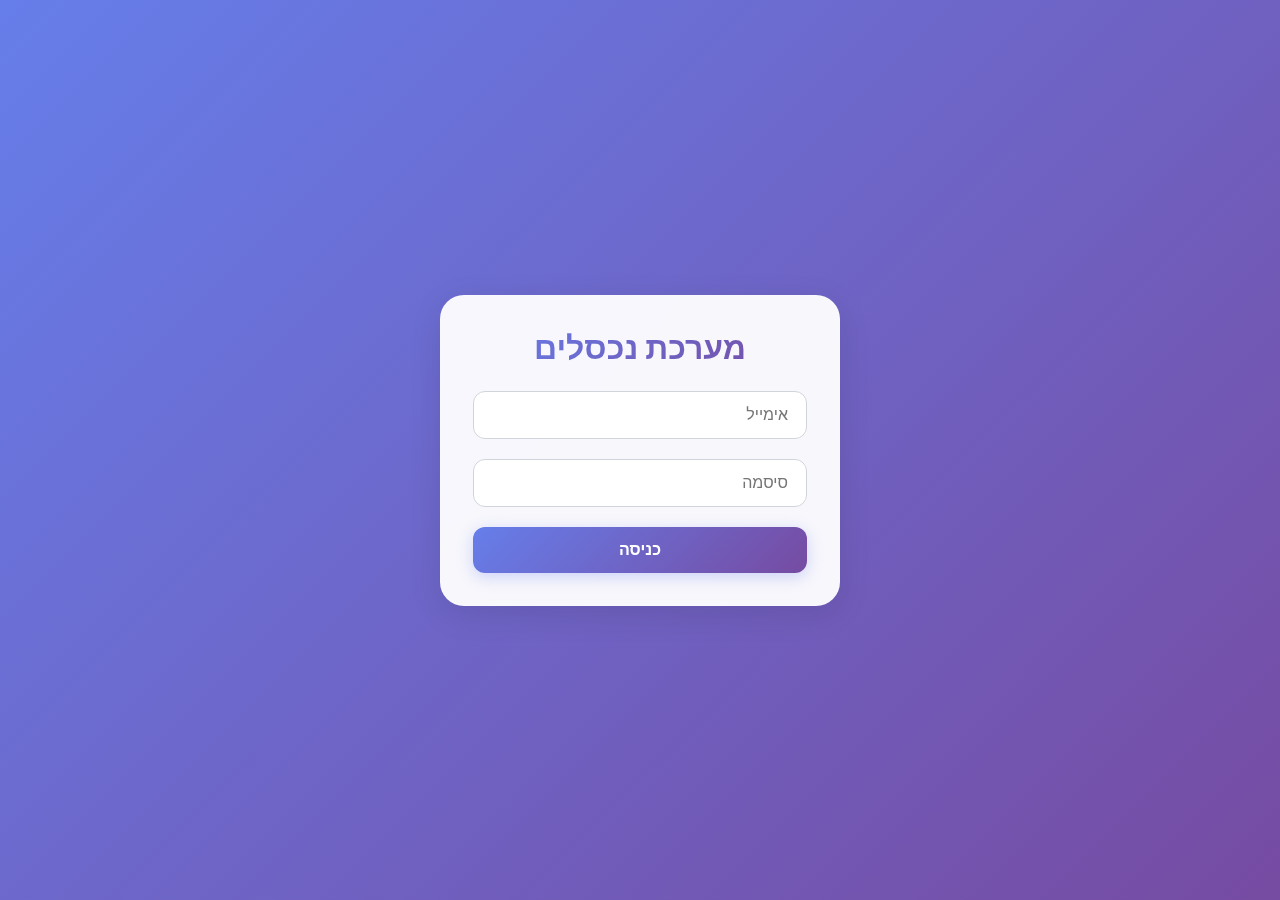
<file: index.html>
<!DOCTYPE html>
<html lang="he" dir="rtl">
<head>
    <meta charset="UTF-8"><title>מערכת נכסלים - כניסה</title><link rel="stylesheet" href="style.css">
</head>
<body>
    <div class="container">
        <h1>מערכת נכסלים</h1>
        <div class="input-group"><input type="email" id="emailInput" placeholder="אימייל" required></div>
        <div class="input-group"><input type="password" id="passwordInput" placeholder="סיסמה" required></div>
        <button class="button-modern btn-login" id="loginBtn">כניסה</button>
        <div id="message" class="message" style="display:none;"></div>
    </div>
    <script src="script.js"></script>
    <script>
        document.getElementById('loginBtn').addEventListener('click', async () => {
            const button = document.getElementById('loginBtn');
            const credentials = { email: document.getElementById('emailInput').value.trim(), password: document.getElementById('passwordInput').value };
            if (!credentials.email || !credentials.password) { showMessage('message', "יש למלא אימייל וסיסמה.", true); return; }
            setLoading(button, true);
            const response = await apiCall('verifyUser', credentials);
            if (response.success) {
                localStorage.setItem('loggedInUser', JSON.stringify(response.data.user));
                const page = response.data.user.role === 'Admin' ? 'admin.html' : 'user.html';
                window.location.href = page;
            } else {
                showMessage('message', response.message, true);
                setLoading(button, false);
            }
        });
        document.getElementById('passwordInput').addEventListener("keyup", event => { if (event.key === "Enter") document.getElementById('loginBtn').click(); });
    </script>
</body>
</html>
</file>
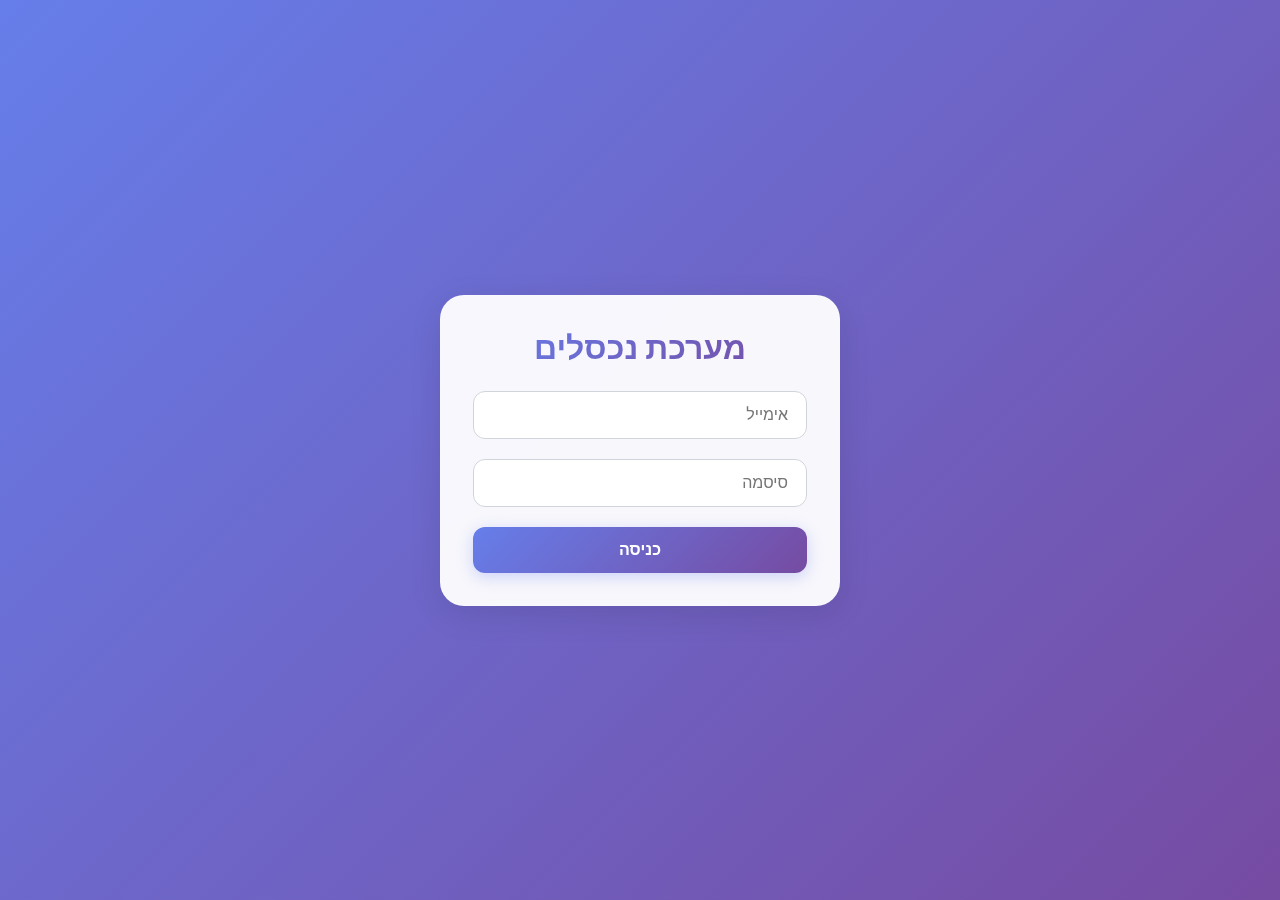
<file: admin.html>
<!DOCTYPE html>
<html lang="he" dir="rtl">
<head>
    <meta charset="UTF-8">
    <title>מערכת נכסלים - ניהול</title>
    <link rel="stylesheet" href="style.css">
    <meta name="viewport" content="width=device-width, initial-scale=1">
    <script src="https://cdn.sheetjs.com/xlsx-latest/package/dist/xlsx.full.min.js"></script>
</head>
<body class="admin-body">
    <div id="app-container">
        <!-- החלק העליון של הטפסים נשאר זהה -->
        <div class="top-bar">
            <div class="top-bar-header">
                <h1 id="admin-welcome">דשבורד מנהל</h1>
                <button class="button-modern logout-btn" data-action="logout">התנתקות</button>
            </div>
            <hr>
            <div class="controls-row">
                <div class="control-group">
                    <label for="date-picker">תאריך לדוחות:</label>
                    <input type="date" id="date-picker">
                    <button class="button-modern btn-presence" data-action="fetch-reports" data-filter="נוכחות">הצג נוכחות</button>
                    <button class="button-modern btn-shabbat" data-action="fetch-reports" data-filter="שבת">הצג סטטוס שבת</button>
                    <button class="button-modern btn-emergency" data-action="fetch-reports" data-filter="חירום">הצג סטטוס חירום</button>
                    <button class="button-modern" id="export-excel-btn" style="display:none">📥 הורד לאקסל</button>
                </div>
            </div>
            <hr>
            <div class="controls-row">
                <form id="manual-update-form" class="control-group">
                    <label>עדכון ידני:</label>
                    <select id="user-select" required><option value="">בחר משתמש...</option></select>
                    <input type="text" id="manual-status" placeholder="נתון ראשי" required>
                    <input type="text" id="manual-status-secondary" placeholder="נתון משני (לחירום)" style="display:none;">
                    <select id="manual-update-type" required>
                        <option value="נוכחות">נוכחות</option>
                        <option value="שבת">שבת</option>
                        <option value="חירום">חירום</option>
                    </select>
                    <button type="submit" class="button-modern btn-update">עדכן</button>
                </form>
            </div>
        </div>
        <div class="content-table">
            <h3 id="report-title" style="text-align:center; padding-bottom: 20px; color: #374151;"></h3>
            <table id="report-table" class="report-table">
                <thead></thead>
                <tbody><tr><td colspan="4" style="text-align: center; padding: 40px;">בחר דוח להצגה.</td></tr></tbody>
            </table>
        </div>
    </div>

    <script src="script.js"></script>
    <script>
        const loggedInUser = JSON.parse(localStorage.getItem('loggedInUser'));
        if (!loggedInUser || loggedInUser.role !== 'Admin') {
            window.location.href = 'index.html';
        }

        let currentReportData = [];
        let currentFilter = '';
        let currentDate = '';

        document.addEventListener('DOMContentLoaded', () => {
            document.getElementById('admin-welcome').textContent = 'שלום, ' + loggedInUser.name;
            document.getElementById('date-picker').valueAsDate = new Date();
            populateUserList();
        });

        document.body.addEventListener('click', async (event) => {
            const action = event.target.dataset.action;
            if (action === 'fetch-reports') await fetchReports(event.target);
            if (action === 'logout') logout();
        });

        document.getElementById('manual-update-form').addEventListener('submit', async (event) => {
            event.preventDefault();
            const form = event.target;
            const data = {
                targetName: form.querySelector('#user-select').value,
                reportData: form.querySelector('#manual-status').value,
                emergencyStatus: form.querySelector('#manual-status-secondary').value,
                updateType: form.querySelector('#manual-update-type').value,
                adminName: loggedInUser.name
            };
            if (!data.targetName || !data.reportData) return alert('יש למלא שם ונתון ראשי.');

            const button = form.querySelector('button[type="submit"]');
            setLoading(button, true);
            const response = await apiCall('adminUpdateUserStatus', data);
            alert(response.message);
            if (response.success) {
                form.reset();
                document.getElementById('manual-status-secondary').style.display = 'none';
            }
            setLoading(button, false);
        });

        document.getElementById('manual-update-type').addEventListener('change', (e) => {
            document.getElementById('manual-status-secondary').style.display = (e.target.value === 'חירום') ? 'inline-block' : 'none';
        });

        document.getElementById('export-excel-btn').addEventListener('click', exportToExcel);

        async function fetchReports(button) {
            currentFilter = button.dataset.filter;
            currentDate = document.getElementById('date-picker').value;

            setLoading(button, true);
            document.getElementById('report-title').innerText = `טוען דוח ${currentFilter}...`;
            document.querySelector('#report-table tbody').innerHTML = '<tr><td colspan="4" style="text-align:center;">טוען...</td></tr>';
            
            const response = await apiCall('getReportsData', { filterType: currentFilter, dateString: currentDate });
            setLoading(button, false);

            if (response.success) {
                currentReportData = response.data;
                displayReport();
            } else {
                document.getElementById('report-title').innerText = 'שגיאה בהעלאת הדוח';
                document.querySelector('#report-table tbody').innerHTML = `<tr><td colspan="4" style="text-align:center;">${response.message}</td></tr>`;
            }
        }
        
        // =================================================================
        //  פונקציית התצוגה החכמה והסופית
        // =================================================================
        function displayReport() {
            const tableHead = document.querySelector('#report-table thead');
            const tableBody = document.querySelector('#report-table tbody');

            let columns;
            if (currentFilter === 'חירום') {
                columns = ['שם', 'מיקום', 'סטטוס', 'זמן עדכון'];
            } else if (currentFilter === 'שבת') {
                columns = ['שם', 'מיקום', 'זמן עדכון'];
            } else { // נוכחות
                columns = ['שם', 'סטטוס', 'זמן עדכון'];
            }
            tableHead.innerHTML = '<tr>' + columns.map(c => `<th>${c}</th>`).join('') + '</tr>';
            
            tableBody.innerHTML = ''; 

            currentReportData.forEach(user => {
                const tr = document.createElement('tr');
                const userDidNotReport = !user.timestamp;
                if (userDidNotReport) {
                    tr.classList.add('not-reported');
                }

                const createCell = (text) => {
                    const td = document.createElement('td');
                    td.textContent = text ?? '';
                    tr.appendChild(td);
                };

                // --- בניית השורה ---
                createCell(user.name);

                if (currentFilter === 'חירום') {
                    let locationText = '';
                    let statusText = '';
                    
                    if (userDidNotReport) {
                        locationText = 'לא התקבל דיווח';
                    } else {
                        // לוגיקה חכמה: בודקת אם השרת כבר פירק את המידע. אם לא - מפרקת בעצמה.
                        if (user.location) { // השרת הצליח לפרק
                            locationText = user.location;
                            statusText = user.status;
                        } else if (user.reportData && user.reportData.includes('|')) { // השרת נכשל, נפרק כאן
                            const parts = user.reportData.split('|');
                            locationText = parts[0].replace('מיקום:', '').trim();
                            statusText = parts[1].replace('סטטוס:', '').trim();
                        } else { // דיווח חירום פשוט ללא סטטוס
                            locationText = user.reportData;
                        }
                    }
                    createCell(locationText);
                    createCell(statusText);
                } else { // דוחות שבת ונוכחות
                    createCell(userDidNotReport ? 'לא התקבל דיווח' : user.reportData);
                }
                
                createCell(user.timestamp);
                tableBody.appendChild(tr);
            });

            document.getElementById('report-title').innerText = `דוח ${currentFilter} לתאריך ${new Date(currentDate).toLocaleDateString('he-IL')}`;
            document.getElementById('export-excel-btn').style.display = 'inline-block';
        }

        async function populateUserList() {
            const response = await apiCall('getAllUserNames');
            if (response.success) {
                const userSelect = document.getElementById('user-select');
                response.data.forEach(name => {
                    const option = new Option(name, name);
                    userSelect.add(option);
                });
            }
        }
        
        function exportToExcel() {
            if (!currentReportData || currentReportData.length === 0) return;

            const dataForSheet = currentReportData.map(user => {
                const userDidNotReport = !user.timestamp;
                if (currentFilter === 'חירום') {
                    let locationText = '';
                    let statusText = '';
                     if (userDidNotReport) {
                        locationText = 'לא התקבל דיווח';
                    } else if (user.location) {
                        locationText = user.location;
                        statusText = user.status;
                    } else if (user.reportData && user.reportData.includes('|')) {
                        const parts = user.reportData.split('|');
                        locationText = parts[0].replace('מיקום:', '').trim();
                        statusText = parts[1].replace('סטטוס:', '').trim();
                    } else {
                        locationText = user.reportData;
                    }
                    return {
                        'שם': user.name,
                        'מיקום': locationText,
                        'סטטוס': statusText,
                        'זמן עדכון': user.timestamp || ''
                    };
                } else {
                     let mainColumnTitle = (currentFilter === 'שבת') ? 'מיקום' : 'סטטוס';
                     return {
                        'שם': user.name,
                        [mainColumnTitle]: userDidNotReport ? 'לא התקבל דיווח' : user.reportData,
                        'זמן עדכון': user.timestamp || ''
                    };
                }
            });
            const wb = XLSX.utils.book_new();
            const ws = XLSX.utils.json_to_sheet(dataForSheet);
            XLSX.utils.book_append_sheet(wb, ws, "Report");
            XLSX.writeFile(wb, `דוח_${currentFilter}_${currentDate}.xlsx`);
        }
    </script>
</body>
</html>
</file>
<file: style.css>
@import url('https://fonts.googleapis.com/css2?family=Inter:wght@300;400;500;600;700&display=swap');

* {
    margin: 0;
    padding: 0;
    box-sizing: border-box;
}

body {
    font-family: 'Inter', -apple-system, sans-serif;
    background: linear-gradient(135deg, #667eea 0%, #764ba2 100%);
    min-height: 100vh;
    padding: 20px;
    display: flex;
    justify-content: center;
    align-items: center;
}

.container {
    background: rgba(255, 255, 255, 0.95);
    backdrop-filter: blur(20px);
    border: 1px solid rgba(255, 255, 255, 0.2);
    border-radius: 24px;
    padding: 32px;
    width: 100%;
    max-width: 400px;
    box-shadow: 0 8px 32px rgba(0, 0, 0, 0.1);
    animation: slideUp 0.6s ease-out;
}

@keyframes slideUp {
    from {
        opacity: 0;
        transform: translateY(30px);
    }

    to {
        opacity: 1;
        transform: translateY(0);
    }
}

h1 {
    font-size: 32px;
    font-weight: 700;
    background: linear-gradient(135deg, #667eea, #764ba2);
    -webkit-background-clip: text;
    -webkit-text-fill-color: transparent;
    text-align: center;
    margin-bottom: 24px;
}

h4 {
    font-size: 20px;
    font-weight: 600;
    color: #111827;
    margin-bottom: 24px;
}

.input-group {
    margin-bottom: 20px;
}

input {
    width: 100%;
    padding: 14px 18px;
    font-size: 16px;
    border: 1px solid #d1d5db;
    border-radius: 12px;
    transition: all 0.2s ease;
}

    input:focus {
        border-color: #667eea;
        box-shadow: 0 0 0 3px rgba(102, 126, 234, 0.2);
        outline: none;
    }

.button-modern {
    width: 100%;
    padding: 14px;
    font-size: 16px;
    font-weight: 600;
    border-radius: 12px;
    border: none;
    cursor: pointer;
    color: white;
    transition: transform 0.2s;
}

    .button-modern:hover {
        transform: translateY(-2px);
    }

.btn-login, .btn-update {
    background: linear-gradient(135deg, #667eea, #764ba2);
    box-shadow: 0 4px 16px rgba(102, 126, 234, 0.3);
}

.btn-presence {
    background-color: #3b82f6;
}

.btn-shabbat {
    background-color: #10b981;
}

.btn-emergency {
    background-color: #ef4444;
}

.btn-password {
    background-color: #6366f1;
}

.button-modern:disabled {
    background: #e5e7eb;
    cursor: not-allowed;
    transform: none;
}

.message {
    margin-top: 16px;
    padding: 12px;
    border-radius: 8px;
    font-weight: 500;
    text-align: center;
}

.success {
    background-color: #d1fae5;
    color: #065f46;
}

.error {
    background-color: #fee2e2;
    color: #991b1b;
}

.loading {
    pointer-events: none;
    position: relative;
}

    .loading::after {
        content: '';
        position: absolute;
        top: 50%;
        left: 50%;
        width: 16px;
        height: 16px;
        margin: -8px 0 0 -8px;
        border: 2px solid rgba(255,255,255,0.3);
        border-top-color: white;
        border-radius: 50%;
        animation: spin 1s linear infinite;
    }

@keyframes spin {
    to {
        transform: rotate(360deg);
    }
}
/* User/Admin Page Layout */
.layout-wrapper {
    display: flex;
    width: 100%;
    min-height: 100vh;
    background-color: #f4f5f7;
    padding: 0;
}

.sidebar {
    width: 260px;
    background: #111827;
    color: white;
    padding: 24px;
    display: flex;
    flex-direction: column;
}

.sidebar-header h2 {
    font-size: 24px;
    background: linear-gradient(135deg, #a855f7, #6366f1);
    -webkit-background-clip: text;
    -webkit-text-fill-color: transparent;
    text-align: center;
    margin-bottom: 40px;
}

.sidebar-nav ul {
    list-style: none;
    padding: 0;
}

.sidebar-nav li a {
    display: flex;
    align-items: center;
    padding: 12px 16px;
    color: #d1d5db;
    text-decoration: none;
    border-radius: 8px;
    margin-bottom: 8px;
    cursor: pointer;
    transition: background 0.2s, color 0.2s;
}

    .sidebar-nav li a:hover {
        background: #1f2937;
        color: white;
    }

    .sidebar-nav li a.active {
        background: #4f46e5;
        color: white;
        font-weight: 600;
    }

.sidebar-footer {
    margin-top: auto;
}

    .sidebar-footer a {
        background-color: #374151;
    }

.main-content {
    flex-grow: 1;
    padding: 40px;
}

.content-panel {
    display: none;
}

    .content-panel.active {
        display: block;
    }

.card {
    background: white;
    border-radius: 16px;
    padding: 32px;
    box-shadow: 0 4px 6px -1px rgb(0 0 0 / 0.1);
}

hr {
    border: none;
    border-top: 1px solid #e5e7eb;
    margin: 20px 0;
}
/* Admin Page Layout */
.admin-body {
    padding: 20px;
    background-color: #f4f5f7;
    display: block;
}

.top-bar {
    background: white;
    border-radius: 24px;
    padding: 24px;
    width: 100%;
    max-width: 1200px;
    margin: 0 auto 30px auto;
    box-shadow: 0 4px 6px -1px rgb(0 0 0 / 0.1);
}

.top-bar-header {
    display: flex;
    justify-content: space-between;
    align-items: center;
    width: 100%;
}

    .top-bar-header h1 {
        color: #111827;
        background: none;
        -webkit-text-fill-color: inherit;
    }

.controls-row {
    display: flex;
    flex-wrap: wrap;
    align-items: center;
    gap: 20px;
    margin-top: 20px;
}

.control-group {
    display: flex;
    align-items: center;
    gap: 10px;
}

    .control-group label {
        font-weight: 500;
        color: #4b5563;
    }

    .control-group input, .control-group select {
        background: #f9fafb;
        border: 1px solid #d1d5db;
        border-radius: 8px;
        padding: 10px 14px;
    }

.content-table {
    background: white;
    border-radius: 16px;
    padding: 20px;
    width: 100%;
    max-width: 1200px;
    margin: 0 auto;
    box-shadow: 0 4px 6px -1px rgb(0 0 0 / 0.1);
}

#report-table {
    width: 100%;
    border-collapse: collapse;
}

    #report-table th, #report-table td {
        padding: 12px 16px;
        text-align: right;
        border-bottom: 1px solid #e5e7eb;
    }

    #report-table th {
        font-weight: 600;
        color: #4b5563;
    }
</file>
